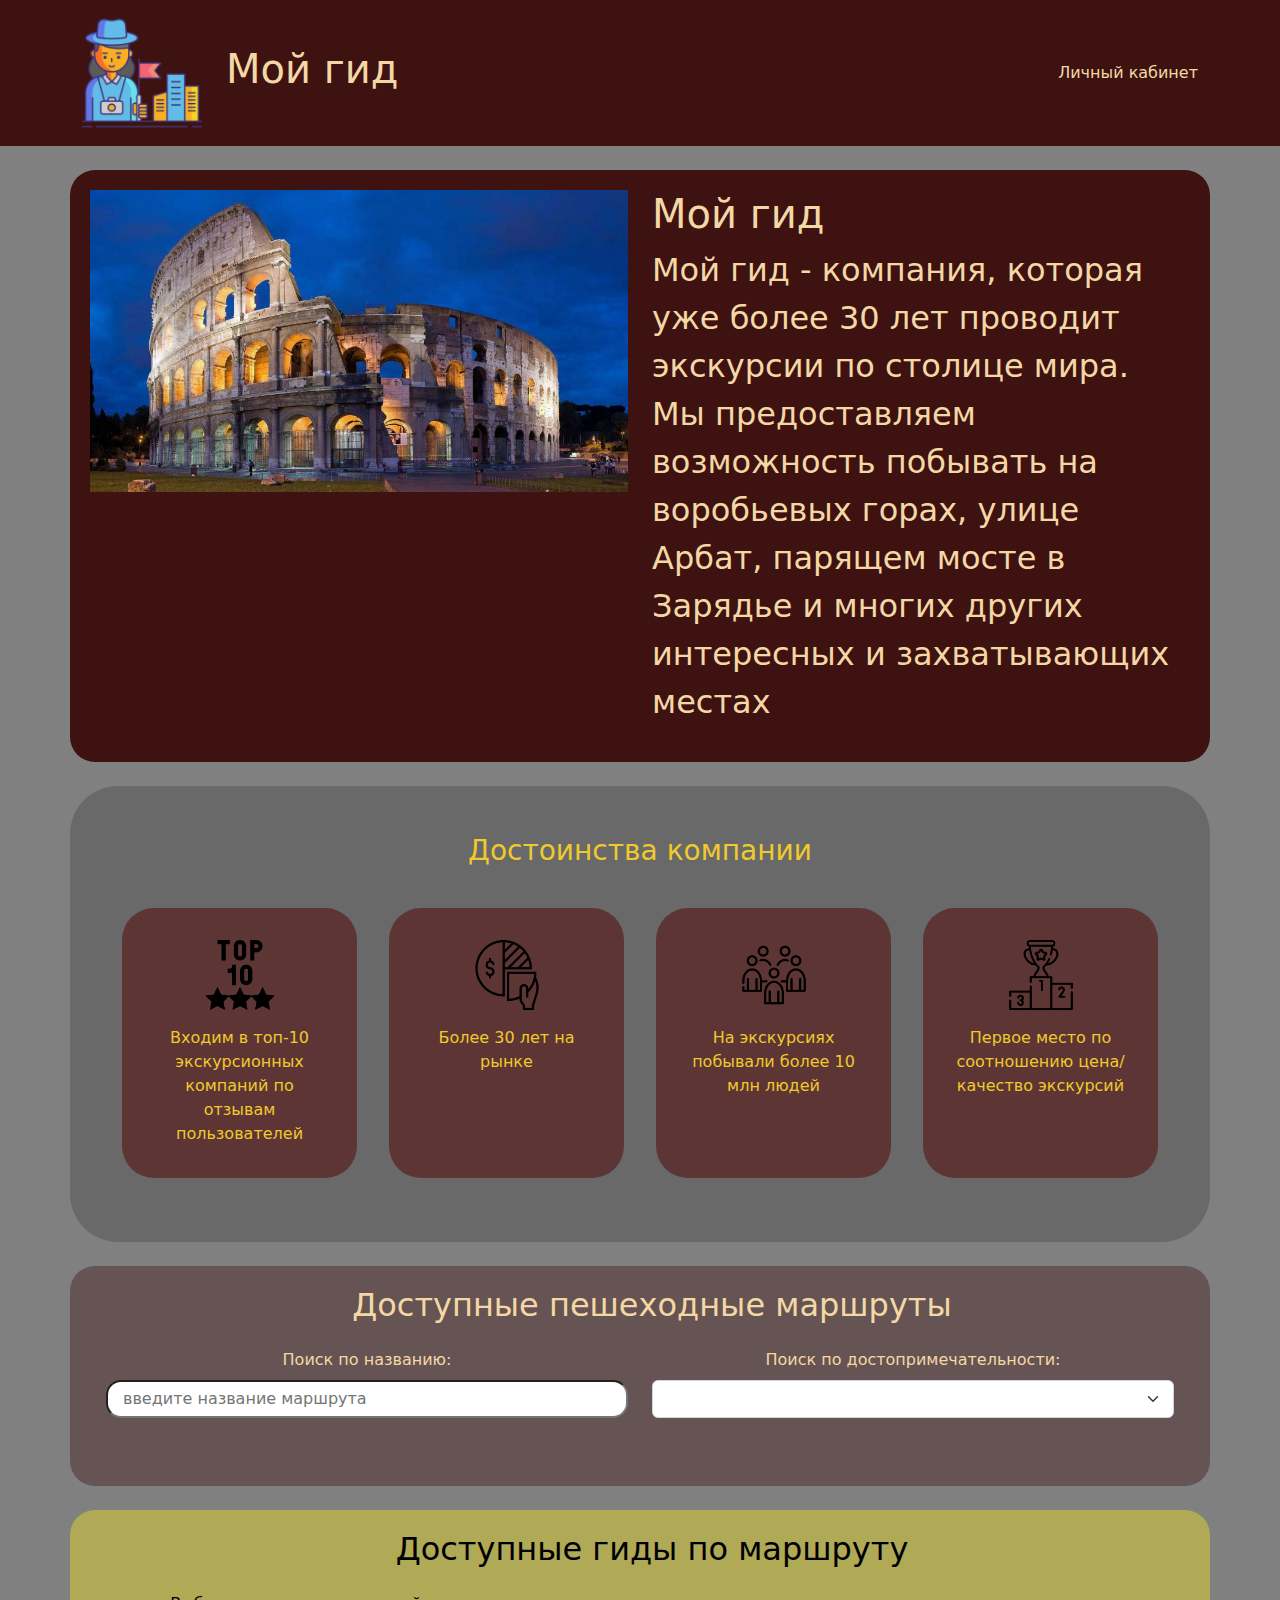
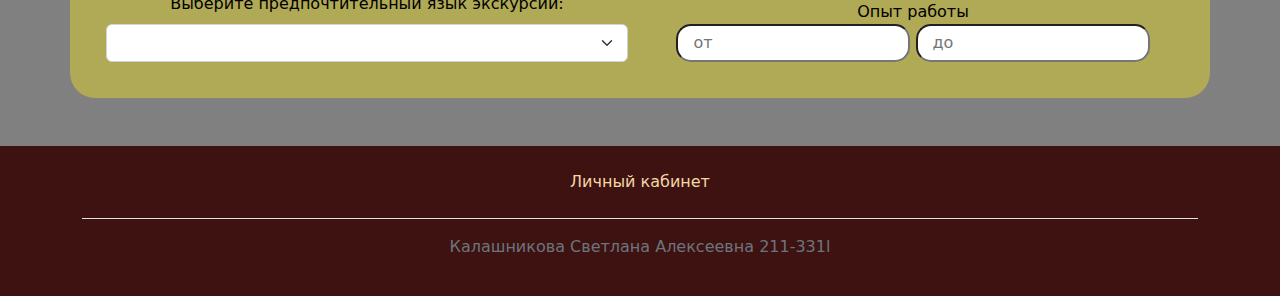
<file: index.html>
<!DOCTYPE html>
<html lang="ru">

<head>
    <meta charset="UTF-8">
    <meta http-equiv="X-UA-Compatible" content="IE=edge">
    <meta name="viewport" content="width=device-width, initial-scale=1.0">
    <!-- добавление стилей и скриптов bootstrap -->
    <link rel="stylesheet" href="static/bootstrap/bootstrap.min.css">
    <script defer src="static/bootstrap/bootstrap.bundle.min.js"></script>
    <!-- добавление собственных стилей и скриптов -->
    <link rel="stylesheet" href="static/styles.css">
    <script defer src="static/main.js"></script>
    <!-- добавление иконки сайта -->
    <link rel="icon" href="static/images/favicons/mainFavicon.gif" type="image/gif">
    <title>Мой гид</title>
</head>

<body>
    <header class="header">
        <nav class="navbar navbar-expand-lg">
            <!-- добавлен justify-center чтобы на небольшых экранах навигация выглядела красиво -->
            <div class="container justify-content-center justify-content-sm-between">
                <!-- настройка элемента для логотипа и названия компании -->
                <a class="navbar-brand d-flex align-items-center" href="#">
                    <img src="static/images/logo_company.png" alt="logo" class="logo">
                    <h1 class="ms-4">Мой гид</h1>
                </a>
                <!-- настройка элемента для навигации -->
                <ul class="mb-2 mb-lg-0">
                    <li>
                        <a href="./personal-account/personal-account.html">Личный кабинет</a>
                    </li>
                </ul>
            </div>
        </nav>
    </header>

    <main>
        <!-- краткое описание проекта -->
        <section class="hero">
            <div class="container my-4">
                <div class="row">
                    <!-- карусель из изображений -->
                    <div class="col-md-6">
                        <img class="w-100" src="static/files/main-img.jpg" alt="">
                    </div>
                    <!-- кратко о компании -->
                    <div class="about_company col-md-6 mt-4 mt-md-0 pe-md-3">
                        <h1 class="fs-1">Мой гид</h1>
                        <p class="fs-2">
                            Мой гид - компания, которая уже более 30 лет проводит экскурсии по столице мира.
                            Мы предоставляем возможность побывать на воробьевых горах, улице Арбат, парящем мосте в
                            Зарядье и многих других интересных и захватывающих местах </p>
                    </div>
                </div>
            </div>
        </section>
        <!-- достоинство проекта -->
        <section class="container advantages text-center mt-4 p-5 benefit">

            <h3>Достоинства компании</h3>
            <div class="row mt-4">
                <div class="p-3 col-12 col-md-6 col-lg-3">
                    <div class="box">
                        <img src="static/files/top-10.png" alt="market" class="img-70px">
                        <p class="mt-3">Входим в топ-10 экскурсионных компаний по отзывам пользователей</p>
                    </div>
                </div>
                <div class="p-3 col-12 col-md-6 col-lg-3">
                    <div class="box">
                        <img src="static/files/market.png" alt="market" class="img-70px">
                        <p class="mt-3">Более 30 лет на рынке</p>
                    </div>
                </div>
                <div class="p-3 col-12 col-md-6 col-lg-3">
                    <div class="box">
                        <img src="static/files/people-group.png" alt="people-group" class="img-70px">
                        <p class="mt-3">На экскурсиях побывали более 10 млн людей</p>
                    </div>
                </div>
                <div class="p-3 col-12 col-md-6 col-lg-3">
                    <div class="box">
                        <img src="static/files/rating.png" alt="rating" class="img-70px">
                        <p class="mt-3">Первое место по соотношению цена/качество экскурсий</p>
                    </div>
                </div>
            </div>

        </section>

        <!-- секция доступных пешеходных маршрутов -->
        <section class="list-of-walking-routes">
            <div class="container my-4">
                <h2 class="text-center ms-4 fs-2">Доступные пешеходные маршруты</h2>
                <form class="row align-items-end text-center py-3 px-3">
                    <div class="col-12 col-md-6">
                        <div class="search-field-item">
                            <span id="label-search-field">Поиск по названию:</span>
                            <!-- поиск по названию маршрута -->
                            <input type="text" class="search-field mt-2" placeholder="введите название маршрута">
                        </div>
                    </div>
                    <!-- поиск по достопримечательности -->
                    <div class="col-12 col-md-6">
                        <span id="selector-search-field">Поиск по достопримечательности:</span>
                        <select name="landmark-select" id="landmark-select" class="landmark-select form-select mt-2">
                            <!-- селектор для выбора достопримечательности -->
                            <option value="" selected></option>
                        </select>
                    </div>
                </form>
                <div class="table-walking-routes">
                    <!-- таблица с доступными пешеходными маршрутами -->
                </div>
                <div class="pagination-bar d-flex justify-content-center py-3">
                    <!-- Здесь будет располагаться навигация по страницам -->
                </div>
            </div>
        </section>
        <!-- секция гидов на выбранном маршруте -->
        <section class="list-of-guides" id="list-of-guides">
            <div class="container my-4">
                <h2 class="text-center ms-4 fs-2">Доступные гиды по маршруту <span class="guides-name-of-route"></span>
                </h2>
                <form class="row align-items-end text-center py-3 px-3">
                    <div class="col-12 col-md-6 justify-content-start">
                        <span id="selector-language-guides">Выберите предпочтительный язык экскурсии:</span>
                        <select name="guides-select" id="guides-select" class="guides-select form-select mt-2">
                            <option value="" selected></option>
                        </select>
                    </div>
                    <div class="col-12 col-md-6">
                        <span>Опыт работы</span>
                        <div class="experience-from-to text-center">
                            <input type="text" class="experience-from" id="experience-from" placeholder="от">
                            <input type="text" class="experience-to" id="experience-to" placeholder="до">
                        </div>
                    </div>
                </form>
                <div class="table-guides">
                    <!-- таблица с гидами -->
                </div>
            </div>
        </section>
    </main>


    <footer class="footer py-3 mt-4">
        <div class="container">
            <ul class="nav justify-content-center border-bottom pb-3 mb-3">
                <li class="nav-item">
                    <a class="nav-link px-2" href="./personal-account/personal-account.html">Личный кабинет</a>
                </li>
            </ul>
            <p class="text-center text-muted">Калашникова Светлана Алексеевна 211-331l</p>
        </div>
    </footer>
    <!-- Контейнер для уведомлений -->
    <div class="alert-container">
    </div>

    <!-- модальное окно для создания заявки -->
    <div class="modal fade" id="createRequest" tabindex="-1" aria-labelledby="exampleModalLabel" aria-hidden="true">
        <div class="modal-dialog">
            <div class="modal-content">
                <div class="modal-header">
                    <h1 class="modal-title fs-5">
                        <!-- название модального окна -->
                        <span class="name-modal">Оформление заявки</span>
                    </h1>
                    <button type="button" class="btn-close" data-bs-dismiss="modal"></button>
                </div>
                <div class="modal-body">
                    <!-- тело модального окна -->
                    <!-- форма для более удобного взаимодействия модальным окном -->
                    <form class="needs-validation was-validated">
                        <div class="row mb-3">
                            <label class="col-md-4 col-form-label" for="fio-guide">ФИО гида:</label>
                            <div class="col-md-8">
                                <input class="form-control-plaintext" type="text" id="fio-guide" name="fio-guide"
                                    value="" disabled>
                            </div>
                            <input type="hidden" name="idGuide" id="idGuide">
                            <input type="hidden" name="priceGuide" id="priceGuide">
                        </div>
                        <div class="row mb-3">
                            <label class="col-md-4 col-form-label" for="route-name">Название маршрута:</label>
                            <div class="col-md-8">
                                <textarea class="form-control-plaintext" type="text" id="route-name" name="route-name"
                                    value="" disabled></textarea>
                            </div>
                            <input type="hidden" name="idRoute" id="idRoute">

                        </div>
                        <div class="row">
                            <div class="col-12 col-lg-4">
                                <label class="col-form-label" for="excursion-date">Дата<br>экскурсии:</label>
                                <input class="form-control" type="date" id="excursion-date" name="excursion-date"
                                    value="" required>
                                <small>Дата заявки должна быть больше текущей даты.</small>
                                <div class="invalid-feedback">
                                    Пожалуйста, выберите дату экскурсии
                                </div>
                            </div>
                            <div class="col-12 col-lg-4">
                                <label class="col-form-label" for="start-time">Время<br>начала:</label>
                                <input class="form-control" type="time" id="start-time" name="start-time" value="09:00"
                                    step="1800" min="9:00" max="23:00" required>
                                <small>Экскурсии доступны с 9 до 23 с интервалом в 30 минут.</small>
                                <div class="invalid-feedback">
                                    Пожалуйста, выберите время экскурсии
                                </div>
                            </div>
                            <div class="col-12 col-lg-4">
                                <label class="col-form-label" for="duration">Длительность<br>экскурсии:</label>
                                <select class="form-select" name="duration" id="duration" required>
                                    <option value="1" selected>1 час</option>
                                    <option value="2">2 часа</option>
                                    <option value="3">3 часа</option>
                                </select>
                                <div class="invalid-feedback">
                                    Пожалуйста, выберите длительность экскурсии
                                </div>
                            </div>
                        </div>
                        <div class="row">
                            <div class="col-12 col-lg-5 mb-3">
                                <label class="col-form-label" for="number-of-people">Количество человек:</label>
                                <select class="form-select" name="number-of-people" id="number-of-people" required>
                                    <option value="1" selected>1 человек</option>
                                    <option value="2">2 человека</option>
                                    <option value="3">3 человека</option>
                                    <option value="4">4 человека</option>
                                    <option value="5">5 человек</option>
                                    <option value="6">6 человек</option>
                                    <option value="7">7 человек</option>
                                    <option value="8">8 человек</option>
                                    <option value="9">9 человек</option>
                                    <option value="10">10 человек</option>
                                    <option value="11">11 человек</option>
                                    <option value="12">12 человек</option>
                                    <option value="13">13 человек</option>
                                    <option value="14">14 человек</option>
                                    <option value="15">15 человек</option>
                                    <option value="16">16 человек</option>
                                    <option value="17">17 человек</option>
                                    <option value="18">18 человек</option>
                                    <option value="19">19 человек</option>
                                    <option value="20">20 человек</option>
                                </select>
                                <div class="invalid-feedback">
                                    Пожалуйста, укажите количество человек
                                </div>
                            </div>
                        </div>
                        <div class="row">
                            <div class="col-12">
                                <span>Дополнительные опции:</span>
                            </div>
                            <div class="col-12 col-lg-6 mb-3">
                                <div class="option-1">
                                    <div class="form-check">
                                        <input class="form-check-input" type="checkbox" value="" id="option-1"
                                            name="option-1">
                                        <label class="form-check-label" for="option-1">
                                            Опция 1
                                        </label>
                                    </div>
                                    <div class="description">Описание опции</div>
                                    <input class="form-control-plaintext" type="text" value="-" id="discount-amount-1"
                                        name="discount-amount-1" disabled>
                                </div>
                            </div>
                            <div class="col-12 col-lg-6 mb-3">
                                <div class="option-2">
                                    <div class="form-check">
                                        <input class="form-check-input" type="checkbox" value="" id="option-2"
                                            name="option-2">
                                        <label class="form-check-label" for="option-2">
                                            Опция 2
                                        </label>
                                    </div>
                                    <div class="description">Описание опции</div>
                                    <input class="form-control-plaintext" type="text" value="-" id="discount-amount-2"
                                        name="discount-amount-2" disabled>
                                </div>
                            </div>
                            <div class="row mb-3">
                                <label class="col-md-4 col-form-label" for="total-cost">Итоговая стоимость:</label>
                                <div class="col-md-8">
                                    <input class="form-control-plaintext" type="text" id="total-cost" name="total-cost"
                                        value="Пожалуйста, заполните все поля" disabled>
                                </div>
                            </div>
                        </div>



                    </form>
                </div>
                <div class="modal-footer">
                    <!-- низ модального окна -->
                    <button type="button" class="btn btn-secondary" data-bs-dismiss="modal" id="buttonCancel">
                        отмена
                    </button>
                    <!-- data-bs-dismiss="modal" удаляется или добавляется в js, чтобы облегчить управление модальным окном -->
                    <button type="button" class="btn btn-primary" id="buttonSendRequest">
                        отправить
                    </button>
                </div>
            </div>
        </div>
    </div>

    <!-- добавление шаблона всплывающего уведомления -->
    <template id="alert-template">
        <div class="alert-item d-flex justify-content-center">
            <div class="alert alert-warning alert-dismissible fade show d-flex" role="alert" id="alertSetStyle">
                <span class="text-alert-item text-center"></span>
                <button type="button" class="btn-close" data-bs-dismiss="alert" aria-label="Close"></button>
            </div>
        </div>
    </template>

    <!-- добавление шаблона таблицы доступных пешеходных маршрутов -->
    <template id="table-of-walking-routes">
        <div class="row">
            <div class="col-12 col-lg-3">
                <div class="name fs-4">
                    Название
                </div>
            </div>
            <div class="col-12 col-lg-4">
                <div class="desc fs-4">
                    Описание
                </div>
            </div>
            <div class="col-12 col-lg-3">
                <div class="main-object fs-4">
                    Основные объекты
                </div>
            </div>
            <div class="col-12 col-lg-2">
                <div class="choose fs-4">
                    Выбрать
                </div>
            </div>
        </div>
    </template>

    <!-- добавление шаблона таблицы гидов по выбранному маршруту -->
    <template id="table-of-guides">
        <div class="row text-center">
            <div class="col-12 d-flex justify-content-center col-lg-2">
                <div class="img d-flex justify-content-center fs-4">
                    img
                </div>
            </div>
            <div class="col-12 col-lg-2">
                <div class="name fs-4">
                    ФИО
                </div>
            </div>
            <div class="col-12 col-lg-2">
                <div class="lang fs-4">
                    Языки
                </div>
            </div>
            <div class="col-12 col-lg-2">
                <div class="exp fs-4">
                    Опыт работы
                </div>
            </div>
            <div class="col-12 col-lg-2">
                <div class="price fs-4">
                    Стоимость услуг в час
                </div>
            </div>
            <div class="col-12 col-lg-2">
                <div class="choose fs-4">
                    Выбрать
                </div>
            </div>
        </div>
    </template>
</body>

</html>
</file>
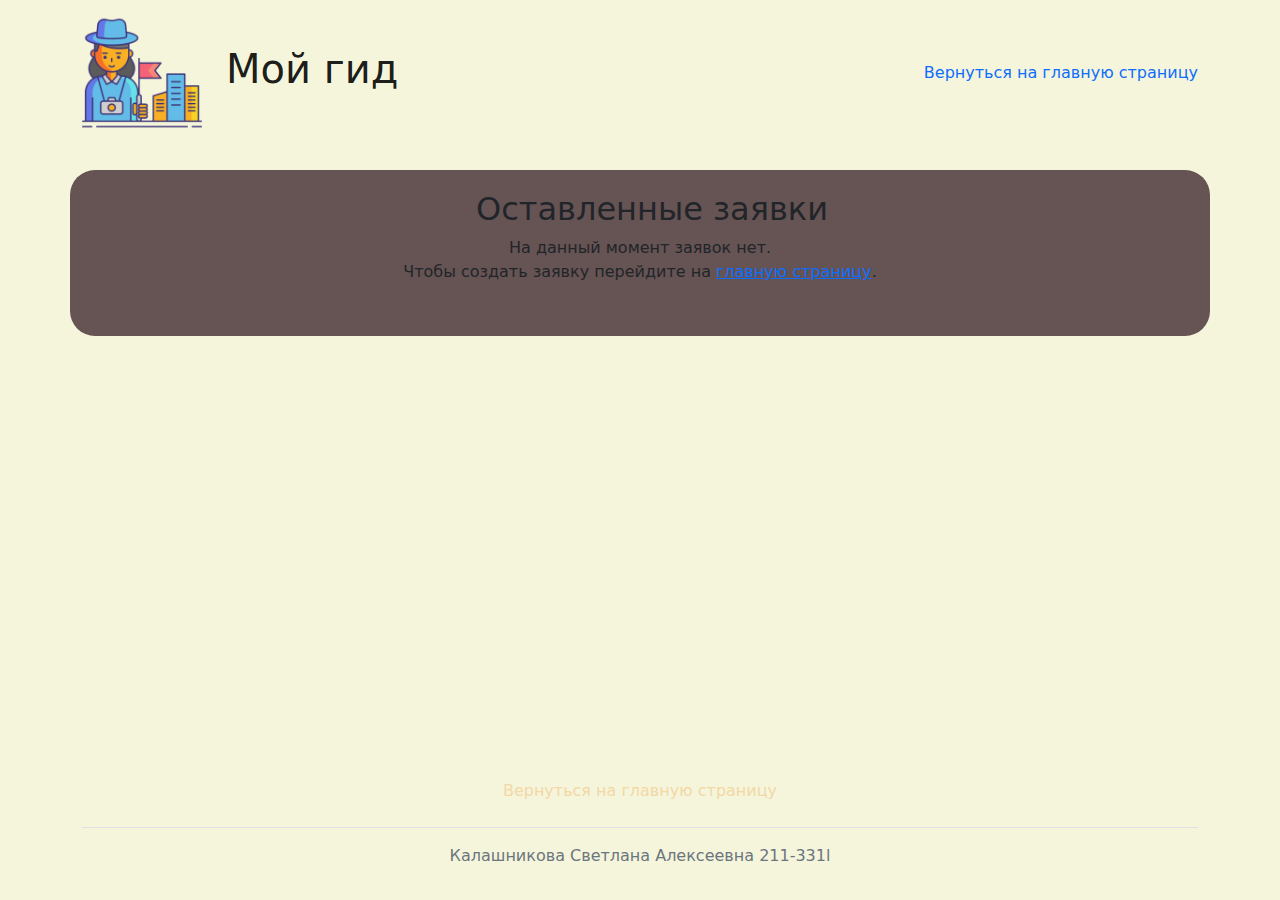
<file: personal-account/personal-account.html>
<!DOCTYPE html>
<html lang="ru">

<head>
    <meta charset="UTF-8">
    <meta http-equiv="X-UA-Compatible" content="IE=edge">
    <meta name="viewport" content="width=device-width, initial-scale=1.0">
    <!-- добавление стилей и скриптов bootstrap -->
    <link rel="stylesheet" href="../static/bootstrap/bootstrap.min.css">
    <link rel="stylesheet" href="../static/bootstrap/bootstrap-icons.css">
    <script defer src="../static/bootstrap/bootstrap.bundle.min.js"></script>
    <!-- добавление собственных стилей и скриптов -->
    <link rel="stylesheet" href="static/styles.css">
    <script defer src="static/main.js"></script>
    <!-- добавление иконки сайта -->
    <link rel="icon" href="../static/images/favicons/mainFavicon.gif" type="image/gif">
    <title>Мой гид</title>
</head>

<body>
    <header class="header">
        <nav class="navbar navbar-expand-lg">
            <!-- добавлен justify-center чтобы на небольшых экранах навигация выглядела красиво -->
            <div class="container justify-content-center justify-content-sm-between">
                <!-- настройка элемента для логотипа и названия компании -->
                <a class="navbar-brand d-flex align-items-center" href="../index.html">
                    <img src="static/images/logo_company.png" alt="logo" class="logo">
                    <h1 class="ms-4">Мой гид</h1>
                </a>
                <!-- настройка элемента для навигации -->
                <ul class="mb-2 mb-lg-0">
                    <li>
                        <a href="../index.html">Вернуться на главную страницу</a>
                    </li>
                </ul>
            </div>
        </nav>
    </header>

    <main>
        <!-- секция доступных заявок -->
        <section class="list-of-walking-routes">
            <div class="container my-4">
                <h2 class="text-center ms-4 fs-2" id="availableRequest">Оставленные заявки</h2>
                <div class="table-of-available-requests">
                    <!-- таблица с доступными заявками -->
                    <div class="text-center">
                        На данный момент заявок нет.<br>
                        Чтобы создать заявку перейдите на <a href="../index.html">главную страницу</a>.
                    </div>
                </div>
                <div class="pagination-bar d-flex justify-content-center py-3">
                    <!-- Здесь будет располагаться навигация по страницам -->
                </div>
            </div>
        </section>
    </main>


    <footer class="footer py-3 mt-4">
        <div class="container">
            <ul class="nav justify-content-center border-bottom pb-3 mb-3">
                <li class="nav-item">
                    <a class="nav-link px-2" href="../index.html">Вернуться на главную страницу</a>
                </li>
            </ul>
            <p class="text-center text-muted">Калашникова Светлана Алексеевна 211-331l</p>
        </div>
    </footer>
    <!-- Контейнер для уведомлений -->
    <div class="alert-container">
    </div>

    <!-- модальное окно для удаления заявки -->
    <div class="modal fade" id="delete-request" tabindex="-1" aria-labelledby="exampleModalLabel" aria-hidden="true">
        <div class="modal-dialog modal-dialog-centered modal-lg">
            <div class="modal-content">
                <div class="modal-header">
                    <h1 class="modal-title fs-5">Удаление задачи</h1>
                    <button type="button" class="btn-close" data-bs-dismiss="modal" aria-label="Close"></button>
                </div>
                <div class="modal-body">
                    <p>Вы уверены что хотите удалить
                        заявку <span class="id-request"></span>?</p>
                    <input type="hidden" id="request-id">
                </div>
                <div class="modal-footer">
                    <button type="button" class="btn btn-secondary" data-bs-dismiss="modal">Нет</button>
                    <button type="button" class="btn btn-danger del-request-btn" data-bs-dismiss="modal">Да</button>
                </div>
            </div>
        </div>
    </div>

    <!-- модальное окно для просмотра заявки -->
    <div class="modal fade" id="show-request" tabindex="-1" aria-labelledby="exampleModalLabel" aria-hidden="true">
        <div class="modal-dialog">
            <div class="modal-content">
                <div class="modal-header">
                    <h1 class="modal-title fs-5">
                        <!-- название модального окна -->
                        <span class="name-modal">Заявка номер <span id="id-request-show"></span></span>
                    </h1>
                    <button type="button" class="btn-close" data-bs-dismiss="modal"></button>
                </div>
                <div class="modal-body">
                    <!-- тело модального окна -->
                    <!-- форма для более удобного взаимодействия модальным окном -->
                    <form class="">
                        <div class="row mb-3">
                            <label class="col-md-4 col-form-label" for="fio-guide-show">ФИО гида:</label>
                            <div class="col-md-8">
                                <input class="form-control-plaintext" type="text" id="fio-guide-show"
                                    name="fio-guide-show" value="" disabled>
                            </div>
                            <input type="hidden" name="idGuide-show" id="idGuide-show">
                            <input type="hidden" name="priceGuide-show" id="priceGuide-show">
                        </div>
                        <div class="row mb-3">
                            <label class="col-md-4 col-form-label" for="route-name-show">Название маршрута:</label>
                            <div class="col-md-8">
                                <textarea class="form-control-plaintext" type="text" id="route-name-show"
                                    name="route-name-show" value="" disabled></textarea>
                            </div>
                            <input type="hidden" name="idRoute" id="idRoute-show">

                        </div>
                        <div class="row">
                            <div class="col-12 col-lg-4">
                                <label class="col-form-label" for="excursion-date-show">Дата<br>экскурсии:</label>
                                <input class="form-control-plaintext" type="date" id="excursion-date-show"
                                    name="excursion-date-show" value="" required disabled>
                            </div>
                            <div class="col-12 col-lg-4">
                                <label class="col-form-label" for="start-time-show">Время<br>начала:</label>
                                <input class="form-control-plaintext" type="time" id="start-time-show"
                                    name="start-time-show" value="09:00" step="1800" min="9:00" max="23:00" required
                                    disabled>
                            </div>
                            <div class="col-12 col-lg-4">
                                <label class="col-form-label" for="duration-show">Длительность<br>экскурсии:</label>
                                <select class="form-select" name="duration-show" id="duration-show" required disabled>
                                    <option value="1" selected>1 час</option>
                                    <option value="2">2 часа</option>
                                    <option value="3">3 часа</option>
                                </select>
                                <div class="invalid-feedback">
                                    Пожалуйста, выберите длительность экскурсии
                                </div>
                            </div>
                        </div>
                        <div class="row">
                            <div class="col-12 col-lg-5 mb-3">
                                <label class="col-form-label" for="number-of-people-show">Количество человек:</label>
                                <select class="form-select" name="number-of-people-show" id="number-of-people-show"
                                    required disabled>
                                    <option value="1" selected>1 человек</option>
                                    <option value="2">2 человека</option>
                                    <option value="3">3 человека</option>
                                    <option value="4">4 человека</option>
                                    <option value="5">5 человек</option>
                                    <option value="6">6 человек</option>
                                    <option value="7">7 человек</option>
                                    <option value="8">8 человек</option>
                                    <option value="9">9 человек</option>
                                    <option value="10">10 человек</option>
                                    <option value="11">11 человек</option>
                                    <option value="12">12 человек</option>
                                    <option value="13">13 человек</option>
                                    <option value="14">14 человек</option>
                                    <option value="15">15 человек</option>
                                    <option value="16">16 человек</option>
                                    <option value="17">17 человек</option>
                                    <option value="18">18 человек</option>
                                    <option value="19">19 человек</option>
                                    <option value="20">20 человек</option>
                                </select>
                                <div class="invalid-feedback">
                                    Пожалуйста, укажите количество человек
                                </div>
                            </div>
                        </div>
                        <div class="row">
                            <div class="col-12">
                                <span>Дополнительные опции:</span>
                            </div>
                            <div class="col-12 col-lg-6 mb-3">
                                <div class="option-1">
                                    <div class="form-check">
                                        <input class="form-check-input" type="checkbox" value="" id="option-1-show"
                                            name="option-1-show" disabled>
                                        <label class="form-check-label" for="option-1-show">
                                            Опция 1
                                        </label>
                                    </div>
                                    <div class="description">Описание опции</div>
                                    <input class="form-control-plaintext" type="text" value="-"
                                        id="discount-amount-1-show" name="discount-amount-1-show" disabled>
                                </div>
                            </div>
                            <div class="col-12 col-lg-6 mb-3">
                                <div class="option-2">
                                    <div class="form-check">
                                        <input class="form-check-input" type="checkbox" value="" id="option-2-show"
                                            name="option-2-show" disabled>
                                        <label class="form-check-label" for="option-2-show">
                                            Опция 2
                                        </label>
                                    </div>
                                    <div class="description">Описание опции</div>
                                    <input class="form-control-plaintext" type="text" value="-"
                                        id="discount-amount-2-show" name="discount-amount-2-show" disabled>
                                </div>
                            </div>
                            <div class="row mb-3">
                                <label class="col-md-4 col-form-label" for="total-cost-show">Итоговая стоимость:</label>
                                <div class="col-md-8">
                                    <input class="form-control-plaintext" type="text" id="total-cost-show"
                                        name="total-cost-show" value="Пожалуйста, заполните все поля" disabled>
                                </div>
                            </div>
                        </div>
                    </form>
                </div>
            </div>
        </div>
    </div>

    <!-- модальное окно для редактирования заявки -->
    <div class="modal fade" id="edit-request" tabindex="-1" aria-labelledby="exampleModalLabel" aria-hidden="true">
        <div class="modal-dialog">
            <div class="modal-content">
                <div class="modal-header">
                    <h1 class="modal-title fs-5">
                        <!-- название модального окна -->
                        <span class="name-modal">Редактирование заявки номер <span id="id-request-edit"></span></span>
                    </h1>
                    <button type="button" class="btn-close" data-bs-dismiss="modal"></button>
                </div>
                <div class="modal-body">
                    <!-- тело модального окна -->
                    <!-- форма для более удобного взаимодействия модальным окном -->
                    <form class="needs-validation was-validated">
                        <div class="row mb-3">
                            <label class="col-md-4 col-form-label" for="fio-guide">ФИО гида:</label>
                            <div class="col-md-8">
                                <input class="form-control-plaintext" type="text" id="fio-guide" name="fio-guide"
                                    value="" disabled>
                            </div>
                            <input type="hidden" name="priceGuide" id="priceGuide">
                        </div>
                        <div class="row mb-3">
                            <label class="col-md-4 col-form-label" for="route-name">Название маршрута:</label>
                            <div class="col-md-8">
                                <textarea class="form-control-plaintext" type="text" id="route-name" name="route-name"
                                    value="" disabled></textarea>
                            </div>
                            <input type="hidden" name="idRoute" id="idRoute">

                        </div>
                        <div class="row">
                            <div class="col-12 col-lg-4">
                                <label class="col-form-label" for="excursion-date">Дата<br>экскурсии:</label>
                                <input class="form-control" type="date" id="excursion-date" name="excursion-date"
                                    value="" data-old-date="" required>
                                <small>Дата заявки должна быть больше текущей даты.</small>
                                <div class="invalid-feedback">
                                    Пожалуйста, выберите дату экскурсии
                                </div>
                            </div>
                            <div class="col-12 col-lg-4">
                                <label class="col-form-label" for="start-time">Время<br>начала:</label>
                                <input class="form-control" type="time" id="start-time" name="start-time" value="09:00"
                                    step="1800" min="9:00" max="23:00" data-old-time="" required>
                                <small>Экскурсии доступны с 9 до 23 с интервалом в 30 минут.</small>
                                <div class="invalid-feedback">
                                    Пожалуйста, выберите время экскурсии
                                </div>
                            </div>
                            <div class="col-12 col-lg-4">
                                <label class="col-form-label" for="duration">Длительность<br>экскурсии:</label>
                                <select class="form-select" name="duration" id="duration" data-old-duration="" required>
                                    <option value="1" selected>1 час</option>
                                    <option value="2">2 часа</option>
                                    <option value="3">3 часа</option>
                                </select>
                                <div class="invalid-feedback">
                                    Пожалуйста, выберите длительность экскурсии
                                </div>
                            </div>
                        </div>
                        <div class="row">
                            <div class="col-12 col-lg-5 mb-3">
                                <label class="col-form-label" for="number-of-people">Количество человек:</label>
                                <select class="form-select" name="number-of-people" id="number-of-people"
                                    data-old-persons="" required>
                                    <option value="1" selected>1 человек</option>
                                    <option value="2">2 человека</option>
                                    <option value="3">3 человека</option>
                                    <option value="4">4 человека</option>
                                    <option value="5">5 человек</option>
                                    <option value="6">6 человек</option>
                                    <option value="7">7 человек</option>
                                    <option value="8">8 человек</option>
                                    <option value="9">9 человек</option>
                                    <option value="10">10 человек</option>
                                    <option value="11">11 человек</option>
                                    <option value="12">12 человек</option>
                                    <option value="13">13 человек</option>
                                    <option value="14">14 человек</option>
                                    <option value="15">15 человек</option>
                                    <option value="16">16 человек</option>
                                    <option value="17">17 человек</option>
                                    <option value="18">18 человек</option>
                                    <option value="19">19 человек</option>
                                    <option value="20">20 человек</option>
                                </select>
                                <div class="invalid-feedback">
                                    Пожалуйста, укажите количество человек
                                </div>
                            </div>
                        </div>
                        <div class="row">
                            <div class="col-12">
                                <span>Дополнительные опции:</span>
                            </div>
                            <div class="col-12 col-lg-6 mb-3">
                                <div class="option-1">
                                    <div class="form-check">
                                        <input class="form-check-input" type="checkbox" value="" id="option-1"
                                            name="option-1" data-old-option-1="">
                                        <label class="form-check-label" for="option-1">
                                            Опция 1
                                        </label>
                                    </div>
                                    <div class="description">Описание опции</div>
                                    <input class="form-control-plaintext" type="text" value="-" id="discount-amount-1"
                                        name="discount-amount-1" disabled>
                                </div>
                            </div>
                            <div class="col-12 col-lg-6 mb-3">
                                <div class="option-2">
                                    <div class="form-check">
                                        <input class="form-check-input" type="checkbox" value="" id="option-2"
                                            name="option-2" data-old-option-2="">
                                        <label class="form-check-label" for="option-2">
                                            Опция 2
                                        </label>
                                    </div>
                                    <div class="description">Описание опции</div>
                                    <input class="form-control-plaintext" type="text" value="-" id="discount-amount-2"
                                        name="discount-amount-2" disabled>
                                </div>
                            </div>
                            <div class="row mb-3">
                                <label class="col-md-4 col-form-label" for="total-cost">Итоговая стоимость:</label>
                                <div class="col-md-8">
                                    <input class="form-control-plaintext" type="text" id="total-cost" name="total-cost"
                                        data-old-total-cost="" value="Пожалуйста, заполните все поля" disabled>
                                </div>
                            </div>
                        </div>



                    </form>
                </div>
                <div class="modal-footer">
                    <!-- низ модального окна -->
                    <button type="button" class="btn btn-secondary" data-bs-dismiss="modal" id="buttonCancel">
                        отмена
                    </button>
                    <!-- data-bs-dismiss="modal" удаляется или добавляется в js, чтобы облегчить управление модальным окном -->
                    <button type="button" class="btn btn-primary" id="buttonSendRequest">
                        сохранить
                    </button>
                </div>
            </div>
        </div>
    </div>


    <!-- добавление шаблона всплывающего уведомления -->
    <template id="alert-template">
        <div class="alert-item d-flex justify-content-center">
            <div class="alert alert-warning alert-dismissible fade show d-flex" role="alert" id="alertSetStyle">
                <span class="text-alert-item text-center"></span>
                <button type="button" class="btn-close" data-bs-dismiss="alert" aria-label="Close"></button>
            </div>
        </div>
    </template>

    <!-- добавление шаблона таблицы оставленных заявок -->
    <template id="item-of-available-requests">
        <div class="row">
            <div class="col-12 col-lg-2 text-center">
                <div class="id fs-4">
                    № заявки
                </div>
            </div>
            <div class="col-12 col-lg-3 text-center">
                <div class="name fs-4">
                    Название маршрута
                </div>
            </div>
            <div class="col-12 col-lg-2 text-center">
                <div class="date fs-4">
                    Дата
                </div>
            </div>
            <div class="col-12 col-lg-2 text-center">
                <div class="cost fs-4">
                    Стоимость
                </div>
            </div>
            <div class="col-12 col-lg-2 text-center">
                <div class="control fs-4">
                    <!-- колонка для управляющих элементов -->
                </div>
            </div>
        </div>
    </template>

    <!-- добавление шаблона элементов управления заявкой -->
    <template id="control-items">
        <li class="list-group-item task">
            <!-- data-action добавлено, чтобы назначить единый обработчик -->
            <i class="fs-4 bi bi-eye" data-bs-toggle="modal" data-bs-target="#show-request" data-action="show"></i>
            <i class="fs-4 bi bi-pencil-fill" data-bs-toggle="modal" data-bs-target="#edit-request"
                data-action="edit"></i>
            <i class="fs-4 bi bi-trash" data-bs-toggle="modal" data-bs-target="#delete-request"
                data-action="delete"></i>
        </li>
    </template>
</body>

</html>
</file>
<file: static/styles.css>
:root {
    --c-red: #3e1211;
    --c-beige: #F5F5DC;
    --c-emerald-green: #665353;
    --c-bright-purple-crayola: #9E579D;
    --c-wood-color: #fde91062;
    --wheat-80: #f3d8a5;
    --wheat-60: #e8b14a;
}

input[type=date] {
    font-size: 15px;
}

body {
    min-height: 100vh;
    display: flex;
    flex-direction: column;
    background-color: var(--c-beige);
}

.alert-container {
    width: 100%;
    padding: 0 15px;
    position: fixed;
    z-index: 10000;
    top: 20px;
}

.logo {
    height: 120px;
    width: 120px;
}

.icon-64 {
    height: 64px;
    width: 64px;
}

.header *,
.hero,
.list-of-walking-routes,
.list-of-walking-routes .pagination *,
.advantages h2,
.list-of-guides {
    color: var(--wheat-80);
}

.list-of-guides * {
    color: black;
}

.header ul a:hover,
.footer *:hover {
    color: var(--wheat-60);
}

.header .navbar {
    background-color: var(--c-red);
}

/* оформление всех списков в header */
.header ul {
    list-style: none;
}

/* оформление всех ссылок в header */
.header a {
    text-decoration: none;
}

main {
    flex-grow: 1;
}

/* секция краткое описание проекта */
.hero .container {
    background-color: var(--c-red);
    border-radius: 25px;
    padding: 20px 20px;
}

/* размеры карусели изображений в кратком описании проекта */
.hero .carousel-size {
    width: 500px;
}

/* секция достоинство проекта */
.advantages .container {
    background-color: var(--c-red);
    border-radius: 25px;
    padding: 20px 20px;
}

/* достоинство */
.advantages .advantages-item {
    background-color: var(--c-bright-purple-crayola);
    height: 100%;
    border-radius: 25px;
    padding: 20px 20px;
}

/* настройки карты 2Гис */
#map-2-gis {
    width: 100%;
    height: 500px;
}

/* секция доступных пешеходных маршрутов */
.list-of-walking-routes .container {
    background-color: var(--c-emerald-green);
    border-radius: 25px;
    padding: 20px 20px;
}

.search-field {
    width: 100%;
}

/* оформление таблицы доступных пешеходных маршрутов */
.table-walking-routes .row>* {
    padding: 5px;
}

.table-walking-routes .row .choose-btn {
    height: 100%;
    padding: 5px;
    border-collapse: collapse;
    border: 2px solid black;
}

.table-walking-routes .row>*>* {
    height: 100%;
    max-height: 250px;
    overflow-x: hidden;
    overflow-y: visible;
    padding: 5px;
    padding-left: 10px;
    padding-right: 40px;
    border-collapse: collapse;
    border: 2px solid black;
}

.table-walking-routes .row .choose {
    overflow: visible;
}

.list-of-walking-routes .search-field {
    border-radius: 15px;
    padding: 5px 15px;
}

.pagination-bar .pagination {
    gap: 5px;
}

.pagination-bar .pagination a {
    height: 100%;
    background-color: var(--gray);
    border: 3px solid black;
    border-radius: 10px;
}

.pagination-bar .pagination a.active {
    background-color: var(--deep-yellow-green);
}

.pagination .page-link {
    background-color: rgba(0, 0, 0, 0.3) !important;
}

.pagination .active {
    background-color: rgba(0, 0, 0, 0.7) !important;
}

/* секция гидов */
.list-of-guides .container {
    background-color: var(--c-wood-color);
    border-radius: 25px;
    padding: 20px 20px;
}

.list-of-guides .experience-from-to>* {
    border-radius: 15px;
    padding: 5px 15px;
}

/* оформление таблицы, содержащую информацию о гидах */
.table-guides .row>* {
    padding: 5px;
}

.table-guides .row .choose-btn {
    height: 100%;
    padding: 5px;
    border-collapse: collapse;
    border: 2px solid black;
}

.table-guides .row>*>* {
    height: 100%;
    width: 100%;
    max-height: 250px;
    overflow-x: hidden;
    overflow-y: visible;
    padding: 5px 20px;
    border-collapse: collapse;
    border: 2px solid black;
}

.table-guides .row .choose {
    overflow: visible;
}

.footer {
    background-color: var(--c-red);
}

.footer a {
    color: var(--wheat-80);
}

/* общие стили */
.white-square-with-rounded-edges {
    background-color: white;
    border-radius: 10px;
    padding: 5px;
    margin: 5px;
}

a.button {
    color: black;
    text-decoration: none;
    padding: 10px;
    background-color: wheat;
    border: 2px solid black;
    border-radius: 15px;
}

button.button {
    color: black;
    text-decoration: none;
    padding: 10px;
    background-color: wheat;
    border: 2px solid black;
    border-radius: 15px;
}

/* стили для модального окна */
.modal-content {
    background-color: var(--c-beige);
}

.modal-body {
    min-height: 300px;
}

#route-name {
    min-height: 100px;
}

/* стили, чтобы выделить надбавку или скидку цветом */
.modal-content .minus {
    color: green;
}

.modal-content .plus {
    color: red;
}

/* Стили для всего документа */
* {
    margin: 0;
    padding: 0;
}

a {
    text-decoration: none;
}

body {
    /* Серый */
    background-color: #808080;
    /* Задаю высоту страницы в 100% дисплея устройства,
    чтобы корректно отработал flex-grow */
    height: 100vh;
}

/* стили для заголовка и подвала сайта */
header,
footer {
    /* Вишнево-красный */
    background-color: #3e1211;
}

header *,
footer * {
    /* Лимонно-желтый */
    color: #fde910;
}

footer {
    min-height: 150px;
}

/* Стили для секций */
/* Секция о компании */
section.about-company {
    background-color: #a86e6e;
    border-radius: 3rem;
}

section.about-company * {
    /* Синий цвет */
    color: #110c54;
}

/* Достоинства компании */
section.benefit {
    background-color: #696969;
    border-radius: 3rem;
}

section.benefit * {
    color: rgb(239, 201, 45);
}

section.benefit .box {
    height: 100%;
    background-color: rgba(84, 10, 10, 0.536);
    padding: 2rem;
    border-radius: 2rem;
}

section.benefit p {
    margin: 0;
}

/* Стили для иконок и картинок */
.img-width100percent {
    width: 100%;
}

/* Стиль для иконок 85px */
.img-85px {
    width: 85px;
    height: 85px;
}

/* Стиль для иконок 70px */
.img-70px {
    width: 70px;
    height: 70px;
}

/* Стили для "косметики" сайта */
.border-radius-3rem {
    border-radius: 3rem;
}

/* Стили для таблиц */
.my-table-style {
    background-color: #665353;
    padding: 3rem;
    border-radius: 3rem;
}

table th {
    border-radius: 2rem;
    max-height: 200px;
    overflow-x: hidden;
    overflow-y: auto;
}

table th {
    border-bottom: 5px solid black;
    border-left: 5px solid black;
    padding: 1rem;
}

table th:last-child {
    border-right: 5px solid black;
}

table tr:first-child th {
    border-top: 5px solid black;
    border-bottom: 5px solid black;
    border-left: 5px solid black;
    padding: 1rem;
}

table tr:first-child th:last-child {
    border: 5px solid black;
}
</file>
<file: personal-account/static/styles.css>
:root {
    --c-red: #3e1211;
    --c-beige: #F5F5DC;
    --c-emerald-green: #665353;
    --c-bright-purple-crayola: #9E579D;
    --c-wood-color: #fde91062;
    --wheat-80: #f3d8a5;
    --wheat-60: #e8b14a;
}


input[type=date] {
    font-size: 15px;
}

body {
    min-height: 100vh;
    display: flex;
    flex-direction: column;
    background-color: var(--c-beige);
}

.alert-container {
    width: 100%;
    padding: 0 15px;
    position: fixed;
    z-index: 10000;
    top: 20px;
}

.logo {
    height: 120px;
    width: 120px;
}

.icon-64 {
    height: 64px;
    width: 64px;
}

.header ul a:hover,
.footer *:hover {
    color: var(--wheat-60);
}

.header .navbar {
    background-color: var(--c-deep-purple-black);
}

/* оформление всех списков в header */
.header ul {
    list-style: none;
}

/* оформление всех ссылок в header */
.header a {
    text-decoration: none;
}

main {
    flex-grow: 1;
}

/* секция краткое описание проекта */
.hero .container {
    background-color: var(--c-deep-purple-black);
    border-radius: 25px;
    padding: 20px 20px;
}

/* размеры карусели изображений в кратком описании проекта */
.hero .carousel-size {
    width: 500px;
}

/* секция достоинство проекта */
.advantages .container {
    background-color: var(--c-deep-purple-black);
    border-radius: 25px;
    padding: 20px 20px;
}

/* достоинство */
.advantages .advantages-item {
    background-color: var(--c-bright-purple-crayola);
    height: 100%;
    border-radius: 25px;
    padding: 20px 20px;
}

/* секция доступных пешеходных маршрутов */
.list-of-walking-routes .container {
    background-color: var(--c-emerald-green);
    border-radius: 25px;
    padding: 20px 20px;
}

.search-field {
    width: 100%;
}

/* оформление таблицы доступных пешеходных маршрутов */
.table-of-available-requests .row>* {
    padding: 5px;
}

.table-of-available-requests .row .choose-btn {
    height: 100%;
    padding: 5px;
    border-collapse: collapse;
    border: 2px solid black;
}

.table-of-available-requests .row>*>* {
    height: 100%;
    max-height: 250px;
    overflow-x: hidden;
    overflow-y: visible;
    padding: 10px;
    border-collapse: collapse;
    border: 2px solid black;
}

.table-of-available-requests .row .choose {
    overflow: visible;
}

.list-of-walking-routes .search-field {
    border-radius: 15px;
    padding: 5px 15px;
}

.pagination-bar .pagination {
    gap: 5px;
}

.pagination-bar .pagination a {
    height: 100%;
    background-color: var(--gray);
    border: 3px solid black;
    border-radius: 10px;
}

.pagination-bar .pagination a.active {
    background-color: var(--deep-yellow-green);
}

.pagination .page-link {
    background-color: rgba(0, 0, 0, 0.3) !important;
}

.pagination .active {
    background-color: rgba(0, 0, 0, 0.7) !important;
}

.footer {
    background-color: var(--c-deep-purple-black);
}

.footer a {
    color: var(--wheat-80);
}

/* общие стили */
.white-square-with-rounded-edges {
    background-color: white;
    border-radius: 10px;
    padding: 5px;
    margin: 5px;
}

a.button {
    color: black;
    text-decoration: none;
    padding: 10px;
    background-color: wheat;
    border: 2px solid black;
    border-radius: 15px;
}

button.button {
    color: black;
    text-decoration: none;
    padding: 10px;
    background-color: wheat;
    border: 2px solid black;
    border-radius: 15px;
}

/* стили для модального окна */
.modal-content {
    background-color: var(--c-beige);
}

#editRequest .modal-body {
    min-height: 300px;
}

#route-name {
    min-height: 100px;
}

/* стили, чтобы выделить надбавку или скидку цветом */
.modal-content .minus {
    color: green;
}

.modal-content .plus {
    color: red;
}
</file>
